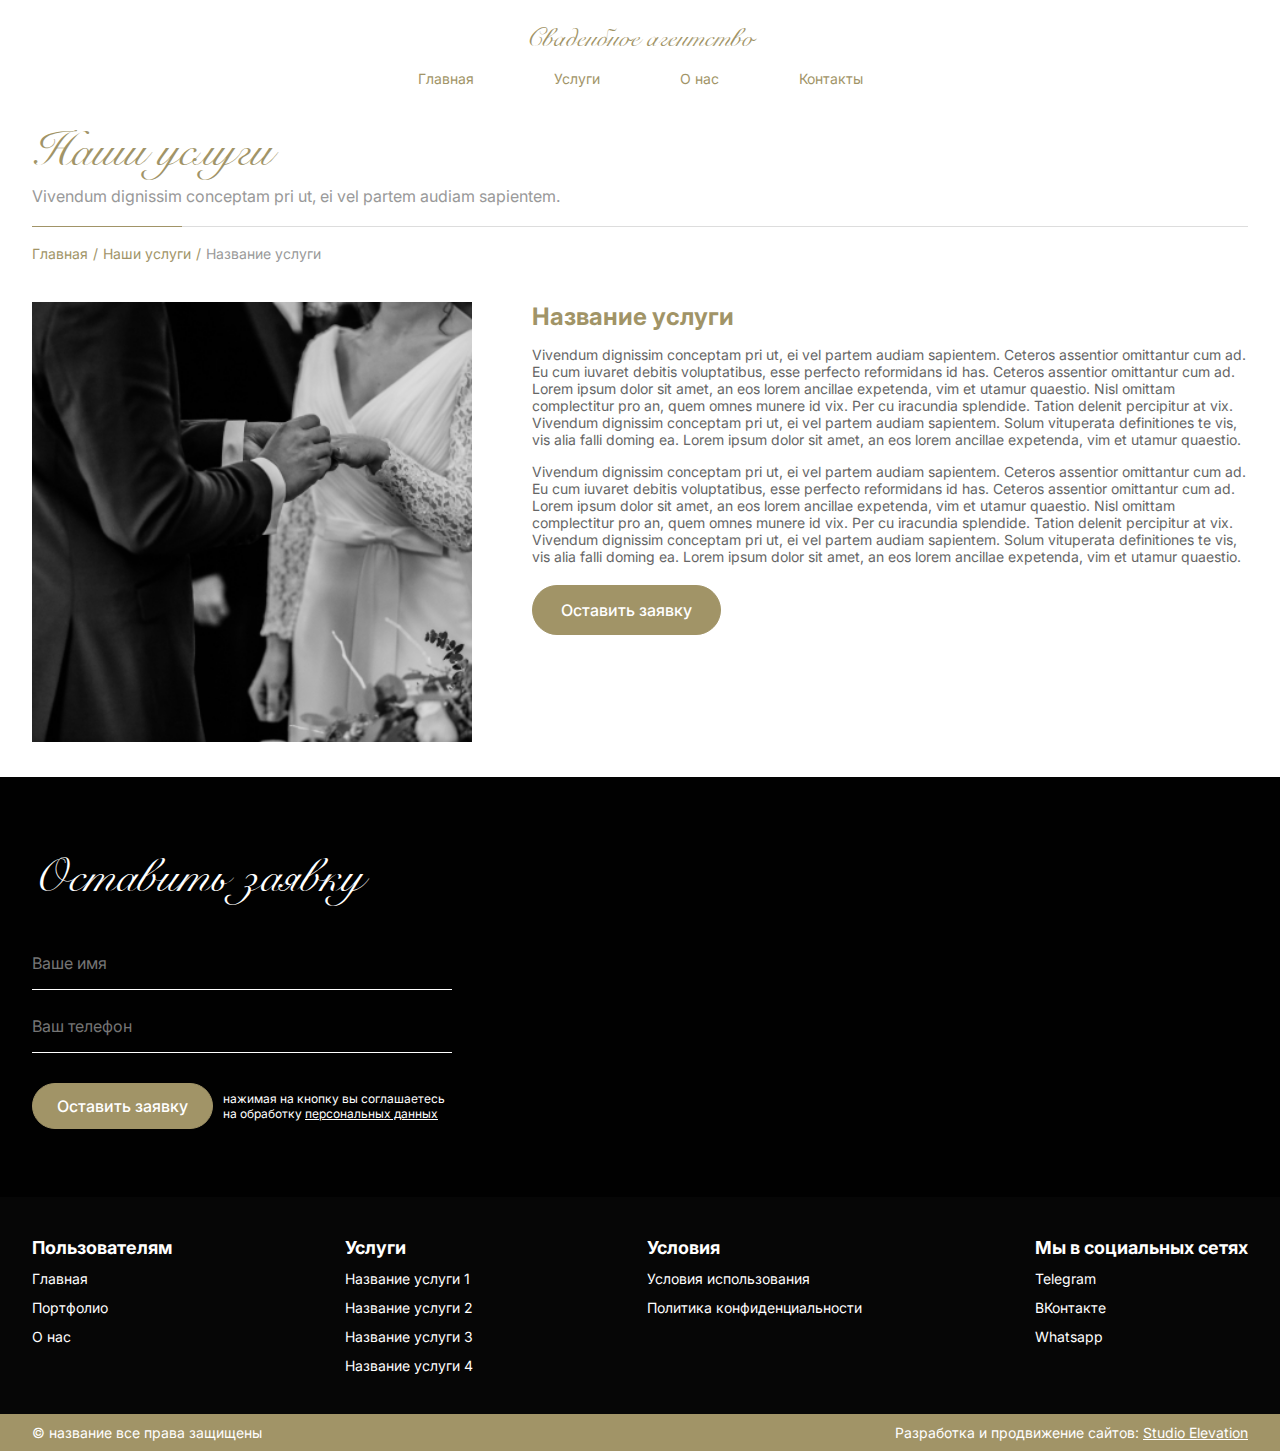
<file: service.html>
<!DOCTYPE html>
<html lang="en">
<head>
    <meta charset="UTF-8">
    <meta name="viewport" content="width=device-width, initial-scale=1.0">
    <link rel="stylesheet" href="css/normalize.css">
    <link rel="stylesheet" href="css/components.css">
    <link rel="stylesheet" href="css/header.css">
    <link rel="stylesheet" href="css/footer.css">
    <link rel="stylesheet" href="css/service.css">

    <title>Главная страница</title>
</head>
<body>
    <header class="header">
        <div class="container">
            <div class="headerBody">
                <div class="headerLogo">
                    <p class="SnellRoundhand">Сваденбное агентство</p>
                </div>

                <div class="headerBurger">
                    <span></span>
                    <span></span>
                </div>

                <nav class="headerMenu">
                    <ul class="headerList">
                        <li><a href="/" class="headerLink">Главная</a></li>
                        <li><a href="/uslugi/" class="headerLink headerLinkSub">Услуги</a></li>
                        <li><a href="/about/" class="headerLink">О нас</a></li>
                        <li><a href="/kontakty/" class="headerLink ">Контакты</a></li>
                    </ul>
                </nav>
            </div>
        </div>
    </header>

    <section class="section sectionPage">
        <div class="container">
            <div class="titlePage">
                <h1 class="SnellRoundhand">Наши услуги</h1>
                <p>Vivendum dignissim conceptam pri ut, ei vel partem audiam sapientem.</p>
            
                <div class="lineContent">
                    <div class="line"></div>
                </div>
            </div>

            <div class="breadcrumbs">
                <a href="index.html">Главная</a>
                <span>/</span>
                <a href="index.html">Наши услуги</a>
                <span>/</span>
                <p>Название услуги</p>
            </div>

            <div class="servicePageContainer">
                <div class="servicePageImg">
                    <img src="img/services/item1.jpg" alt="">
                </div>

                <div class="servicePageText">
                    <h2>Название услуги</h2>

                    <p>Vivendum dignissim conceptam pri ut, ei vel partem audiam sapientem. Ceteros assentior omittantur cum ad. Eu cum iuvaret debitis voluptatibus, esse perfecto reformidans id has. Ceteros assentior omittantur cum ad. Lorem ipsum dolor sit amet, an eos lorem ancillae expetenda, vim et utamur quaestio.
                        Nisl omittam complectitur pro an, quem omnes munere id vix. Per cu iracundia splendide. Tation delenit percipitur at vix. Vivendum dignissim conceptam pri ut, ei vel partem audiam sapientem. Solum vituperata definitiones te vis, vis alia falli doming ea. Lorem ipsum dolor sit amet, an eos lorem ancillae expetenda, vim et utamur quaestio.</p>
                
                    <p>Vivendum dignissim conceptam pri ut, ei vel partem audiam sapientem. Ceteros assentior omittantur cum ad. Eu cum iuvaret debitis voluptatibus, esse perfecto reformidans id has. Ceteros assentior omittantur cum ad. Lorem ipsum dolor sit amet, an eos lorem ancillae expetenda, vim et utamur quaestio.
                        Nisl omittam complectitur pro an, quem omnes munere id vix. Per cu iracundia splendide. Tation delenit percipitur at vix. Vivendum dignissim conceptam pri ut, ei vel partem audiam sapientem. Solum vituperata definitiones te vis, vis alia falli doming ea. Lorem ipsum dolor sit amet, an eos lorem ancillae expetenda, vim et utamur quaestio.</p>
                
                
                    <a href="" class="btnBackground">Оставить заявку</a>
                </div>
            </div>
        </div>
    </section>

    <section class="section contacts">
        <div class="container">
            <div class="contactContent">
                <div class="contactForm">
                    <div class="contactTitle">
                        <h2 class="SnellRoundhand">Оставить заявку</h2>
                    </div>

                    <form action="" method="post">
                        <input type="text" placeholder="Ваше имя">
                        <input type="text" placeholder="Ваш телефон">

                        <div class="contactSubmitContent">
                            <input type="submit" name="submit" class="btnBackground" value="Оставить заявку">
                            <p>нажимая на кнопку вы соглашаетесь на обработку <a href="">персональных данных</a></p>
                        </div>
                    </form>
                </div>

                <div class="contactMap">
                    <script type="text/javascript" charset="utf-8" async src="https://api-maps.yandex.ru/services/constructor/1.0/js/?um=constructor%3Ad1ac2cb171b365cf138391afc2d756d21aab3eed5aa47a722fe98033cd43165f&amp;width=100%25&amp;height=100%&amp;lang=ru_RU&amp;scroll=true"></script>
                </div>
            </div>
        </div>
    </section>

    <footer>
        <div class="footerTop">
            <div class="container">
                <div class="footerContainer">
                    <div class="footerItem">
                        <p>Пользователям</p>
                        
                        <a href="#">Главная</a>
						<a href="#">Портфолио</a>
                        <a href="#">О нас</a>
                    </div>
    
                    <div class="footerItem">
                        <p>Услуги</p>

						<a href="#">Название услуги 1</a>
						<a href="#">Название услуги 2</a>
						<a href="#">Название услуги 3</a>
						<a href="#">Название услуги 4</a>
                    </div>
					
                    <div class="footerItem">
                        <p>Условия</p>
    
                        <a href="/">Условия использования</a>
                        <a href="/">Политика конфиденциальности</a>
                    </div>
    
                    <div class="footerItem">
                        <p>Мы в социальных сетях</p>
    
                        <a href="">Telegram</a>
                        <a href="">ВКонтакте</a>
                        <a href="">Whatsapp</a>
                    </div>
                </div>
            </div>
        </div>

        <div class="footerBottom">
            <div class="container">
                <div class="footerBottomContainer">
                    <p>© название все права защищены</p>

                    <p>Разработка и продвижение сайтов: <a href="https://studioelevation.ru/">Studio Elevation</a></p>
                </div>
            </div>
        </div>
    </footer>

    <script>
        $(document).ready(function(){
            $('.slider').slick({
                slidesToShow: 2,
                slidesToScroll: 2,
                autoplay: true,
                autoplaySpeed: 2000,
                dots: true,
                infinite: true,
            });
        });
    </script>

    <script src="js/menu.js"></script>
    <script src="js/main.js"></script>
</body>
</html>
</file>
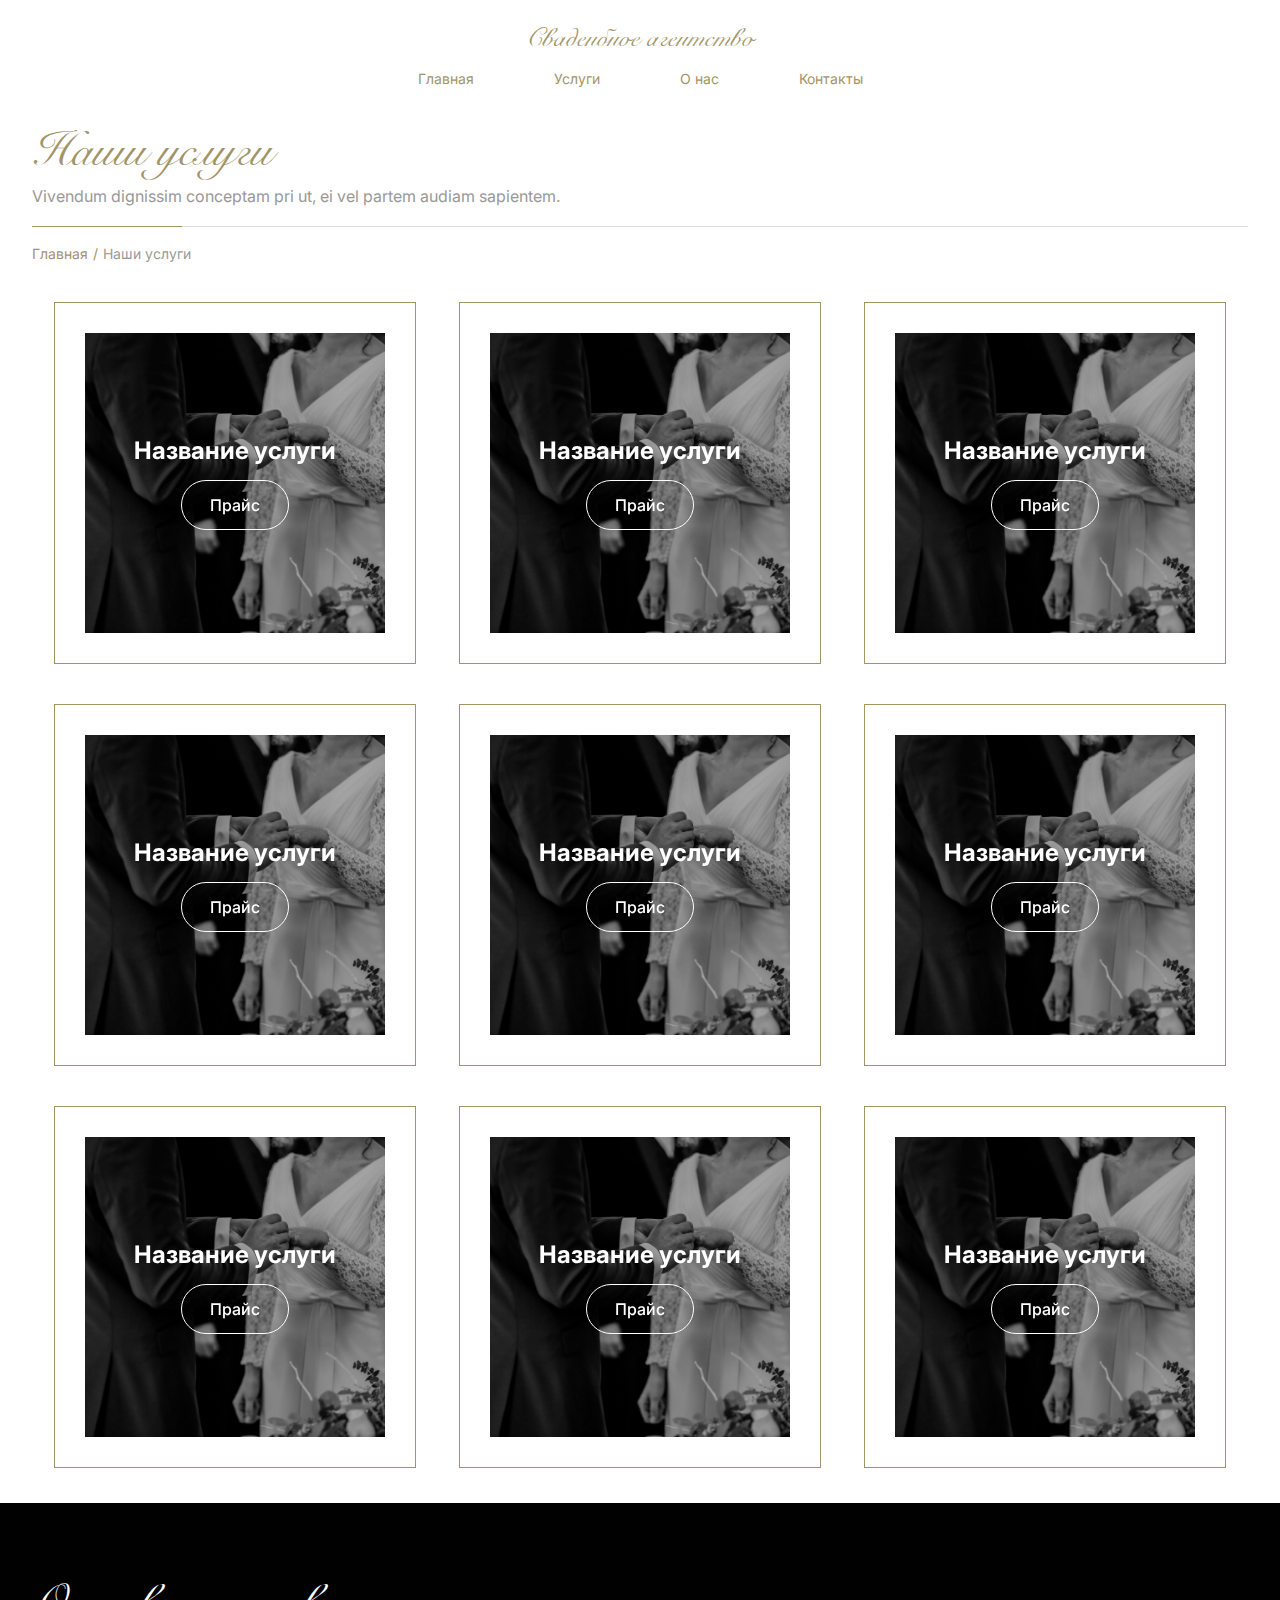
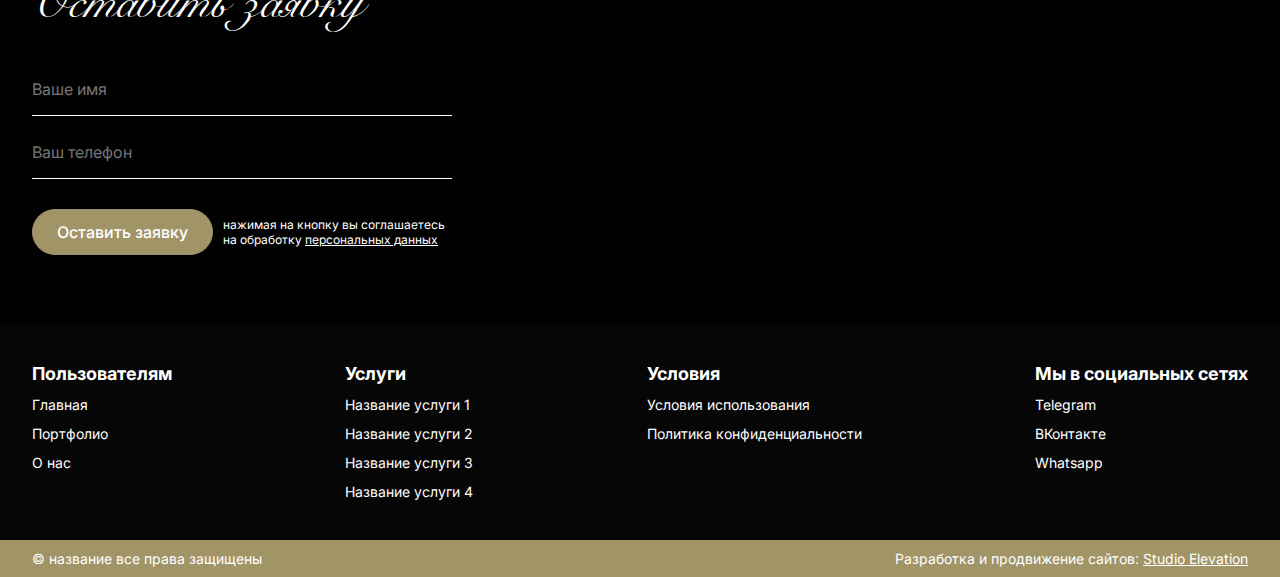
<file: services.html>
<!DOCTYPE html>
<html lang="en">
<head>
    <meta charset="UTF-8">
    <meta name="viewport" content="width=device-width, initial-scale=1.0">
    <link rel="stylesheet" href="css/normalize.css">
    <link rel="stylesheet" href="css/components.css">
    <link rel="stylesheet" href="css/header.css">
    <link rel="stylesheet" href="css/footer.css">

    <title>Главная страница</title>
</head>
<body>
    <header class="header">
        <div class="container">
            <div class="headerBody">
                <div class="headerLogo">
                    <p class="SnellRoundhand">Сваденбное агентство</p>
                </div>

                <div class="headerBurger">
                    <span></span>
                    <span></span>
                </div>

                <nav class="headerMenu">
                    <ul class="headerList">
                        <li><a href="/" class="headerLink">Главная</a></li>
                        <li><a href="/uslugi/" class="headerLink headerLinkSub">Услуги</a></li>
                        <li><a href="/about/" class="headerLink">О нас</a></li>
                        <li><a href="/kontakty/" class="headerLink ">Контакты</a></li>
                    </ul>
                </nav>
            </div>
        </div>
    </header>

    <section class="section sectionPage">
        <div class="container">
            <div class="titlePage">
                <h1 class="SnellRoundhand">Наши услуги</h1>
                <p>Vivendum dignissim conceptam pri ut, ei vel partem audiam sapientem.</p>
            
                <div class="lineContent">
                    <div class="line"></div>
                </div>
            </div>

            <div class="breadcrumbs">
                <a href="index.html">Главная</a>
                <span>/</span>
                <p>Наши услуги</p>
            </div>


            <div class="serviceContainer">
                <div class="serviceItem">
                    <div class="serviceItemImgText">
                        <div>
                            <p>Название услуги</p>
                            <a href="" class="btnBorderWhite">Прайс</a>
                        </div>
                    </div>

                    <div class="serviceItemImg">
                        <div class="serviceItemImgMask"></div>
                        <img src="img/services/item1.jpg" alt="">
                    </div>
                </div>

                <div class="serviceItem">
                    <div class="serviceItemImgText">
                        <div>
                            <p>Название услуги</p>
                            <a href="" class="btnBorderWhite">Прайс</a>
                        </div>
                    </div>

                    <div class="serviceItemImg">
                        <div class="serviceItemImgMask"></div>
                        <img src="img/services/item1.jpg" alt="">
                    </div>
                </div>

                <div class="serviceItem">
                    <div class="serviceItemImgText">
                        <div>
                            <p>Название услуги</p>
                            <a href="" class="btnBorderWhite">Прайс</a>
                        </div>
                    </div>

                    <div class="serviceItemImg">
                        <div class="serviceItemImgMask"></div>
                        <img src="img/services/item1.jpg" alt="">
                    </div>
                </div>

                <div class="serviceItem">
                    <div class="serviceItemImgText">
                        <div>
                            <p>Название услуги</p>
                            <a href="" class="btnBorderWhite">Прайс</a>
                        </div>
                    </div>

                    <div class="serviceItemImg">
                        <div class="serviceItemImgMask"></div>
                        <img src="img/services/item1.jpg" alt="">
                    </div>
                </div>

                <div class="serviceItem">
                    <div class="serviceItemImgText">
                        <div>
                            <p>Название услуги</p>
                            <a href="" class="btnBorderWhite">Прайс</a>
                        </div>
                    </div>

                    <div class="serviceItemImg">
                        <div class="serviceItemImgMask"></div>
                        <img src="img/services/item1.jpg" alt="">
                    </div>
                </div>

                <div class="serviceItem">
                    <div class="serviceItemImgText">
                        <div>
                            <p>Название услуги</p>
                            <a href="" class="btnBorderWhite">Прайс</a>
                        </div>
                    </div>

                    <div class="serviceItemImg">
                        <div class="serviceItemImgMask"></div>
                        <img src="img/services/item1.jpg" alt="">
                    </div>
                </div>

                <div class="serviceItem">
                    <div class="serviceItemImgText">
                        <div>
                            <p>Название услуги</p>
                            <a href="" class="btnBorderWhite">Прайс</a>
                        </div>
                    </div>

                    <div class="serviceItemImg">
                        <div class="serviceItemImgMask"></div>
                        <img src="img/services/item1.jpg" alt="">
                    </div>
                </div>

                <div class="serviceItem">
                    <div class="serviceItemImgText">
                        <div>
                            <p>Название услуги</p>
                            <a href="" class="btnBorderWhite">Прайс</a>
                        </div>
                    </div>

                    <div class="serviceItemImg">
                        <div class="serviceItemImgMask"></div>
                        <img src="img/services/item1.jpg" alt="">
                    </div>
                </div>

                <div class="serviceItem">
                    <div class="serviceItemImgText">
                        <div>
                            <p>Название услуги</p>
                            <a href="" class="btnBorderWhite">Прайс</a>
                        </div>
                    </div>

                    <div class="serviceItemImg">
                        <div class="serviceItemImgMask"></div>
                        <img src="img/services/item1.jpg" alt="">
                    </div>
                </div>
            </div>
        </div>
    </section>

    <section class="section contacts">
        <div class="container">
            <div class="contactContent">
                <div class="contactForm">
                    <div class="contactTitle">
                        <h2 class="SnellRoundhand">Оставить заявку</h2>
                    </div>

                    <form action="" method="post">
                        <input type="text" placeholder="Ваше имя">
                        <input type="text" placeholder="Ваш телефон">

                        <div class="contactSubmitContent">
                            <input type="submit" name="submit" class="btnBackground" value="Оставить заявку">
                            <p>нажимая на кнопку вы соглашаетесь на обработку <a href="">персональных данных</a></p>
                        </div>
                    </form>
                </div>

                <div class="contactMap">
                    <script type="text/javascript" charset="utf-8" async src="https://api-maps.yandex.ru/services/constructor/1.0/js/?um=constructor%3Ad1ac2cb171b365cf138391afc2d756d21aab3eed5aa47a722fe98033cd43165f&amp;width=100%25&amp;height=100%&amp;lang=ru_RU&amp;scroll=true"></script>
                </div>
            </div>
        </div>
    </section>

    <footer>
        <div class="footerTop">
            <div class="container">
                <div class="footerContainer">
                    <div class="footerItem">
                        <p>Пользователям</p>
                        
                        <a href="#">Главная</a>
						<a href="#">Портфолио</a>
                        <a href="#">О нас</a>
                    </div>
    
                    <div class="footerItem">
                        <p>Услуги</p>

						<a href="#">Название услуги 1</a>
						<a href="#">Название услуги 2</a>
						<a href="#">Название услуги 3</a>
						<a href="#">Название услуги 4</a>
                    </div>
					
                    <div class="footerItem">
                        <p>Условия</p>
    
                        <a href="/">Условия использования</a>
                        <a href="/">Политика конфиденциальности</a>
                    </div>
    
                    <div class="footerItem">
                        <p>Мы в социальных сетях</p>
    
                        <a href="">Telegram</a>
                        <a href="">ВКонтакте</a>
                        <a href="">Whatsapp</a>
                    </div>
                </div>
            </div>
        </div>

        <div class="footerBottom">
            <div class="container">
                <div class="footerBottomContainer">
                    <p>© название все права защищены</p>

                    <p>Разработка и продвижение сайтов: <a href="https://studioelevation.ru/">Studio Elevation</a></p>
                </div>
            </div>
        </div>
    </footer>

    <script>
        $(document).ready(function(){
            $('.slider').slick({
                slidesToShow: 2,
                slidesToScroll: 2,
                autoplay: true,
                autoplaySpeed: 2000,
                dots: true,
                infinite: true,
            });
        });
    </script>

    <script src="js/menu.js"></script>
    <script src="js/main.js"></script>
</body>
</html>
</file>
<file: css/components.css>
.section{
    margin-top: 35px;
    overflow-x: hidden;
}

.sectionPage{
    margin-top: 120px;
}

.titlePage h1{
    color: #A19467;
    font-size: 48px;
    font-weight: 100;
}

.titlePage p{
    margin-top: 5px;
    color: #999;
}

.lineContent{
    display: flex;
    width: 100%;
    height: 1px;
    background: #ddd;
    margin-top: 20px;
}

.line{
    width: 150px;
    background: #A19467;
}

.breadcrumbs{
    display: flex;
    margin-top: 18px;
    font-size: 14px;
}

.breadcrumbs a{
    color: #A19467;
}

.breadcrumbs span{
    margin: 0 5px;
    color: #A19467;
}

.breadcrumbs p{
    color: #999;
}

.btnBorderWhite{
    display: inline-block;
    border-radius: 80px;
    background: none;
    border: 1px solid #fff;
    padding: 14px 28px;
    color: #fff;
    font-weight: 500;
    transition: .4s;
}

.btnBorderWhite:hover{
    background: #A19467;
    border: 1px solid #A19467;
    color: #fff;
}

.btnBackground{
    display: inline-block;
    border-radius: 80px;
    background: #A19467;
    border: 1px solid #A19467;
    padding: 14px 28px;
    color: #fff;
    font-weight: 500;
    transition: .4s;
}

.btnBackground:hover{
    background: none;
    border: 1px solid #A19467;
    color: #A19467;
}

.titleSection{
    display: grid;
    justify-items: center;
    text-align: center;
}

.titleSection h2{
    color: #A19467;
    font-weight: 100;
    font-size: 48px;
}

.titleSection p{
    margin-top: 15px;
    color: #999;
    font-size: 14px;
    width: 380px;
}

/* justifyContentCenter */

.justifyContentCenter{
    display: flex;
    justify-content: center;
}

/* service */

.serviceContainer{
    display: grid;
    justify-items: center;
    grid-template-columns: 1fr 1fr 1fr;
}

.serviceItem{
    display: flex;
    justify-content: center;
    align-items: center;
    border: 1px solid #A19467;
    width: 360px;
    height: 360px;
    position: relative;
    transition: .4s;
    margin-top: 40px;
}

.serviceItemImg{
    width: 300px;
    height: 300px;
    transition: .4s;
    position: relative;
}

.serviceItemImgMask{
    background: #00000041;
    width: 100%;
    height: 100%;
    transition: .4s;
    position: absolute;
    left: 0;
    top: 0;
}

.serviceItemImg img{
    width: 100%;
    height: 100%;
    object-fit: cover;
}

.serviceItem:hover .serviceItemImg{
    width: 100%;
    height: 100%;
}

.serviceItemImgText{
    position: absolute;
    left: 0;
    top: 0;
    z-index: 99;
    display: flex;
    justify-content: center;
    align-items: center;
    flex-wrap: wrap;
    width: 100%;
    height: 100%;
    text-align: center;
}

.serviceItemImgText p{
    color: #fff;
    font-size: 24px;
    font-weight: bold;
    width: 100%;
}

.serviceItemImgText .btnBorderWhite{
    margin-top: 15px;
}

.serviceBtnMore{
    margin-top: 40px;
}

@media(min-width: 320px) and (max-width: 720px){
    
    .sectionPage{
        margin-top: 60px;
    }

    .titlePage h1{
        font-size: 38px;
    }

    .titleSection h2{
        font-size: 32px;
    }
    
    .titleSection p{
        width: 100%;
    }

    /* service */

    .serviceContainer{
        display: grid;
        justify-items: center;
        grid-template-columns: 1fr;
    }

    .serviceItem{
        width: 300px;
        height: 300px;
        margin-top: 30px;
    }
    
    .serviceItemImg{
        width: 260px;
        height: 260px;
    }
    
}

@media(min-width: 720px) and (max-width: 1200px){
    /* service */

    .serviceContainer{
        display: grid;
        justify-items: center;
        grid-template-columns: 1fr 1fr;
    }

    .serviceItem{
        width: 320px;
        height: 320px;
        margin-top: 30px;
    }
    
    .serviceItemImg{
        width: 280px;
        height: 280px;
    }

    .serviceItemImgText{
        position: absolute;
        left: 0;
        top: 0;
        z-index: 99;
        display: flex;
        justify-content: center;
        align-items: center;
        flex-wrap: wrap;
        width: 100%;
        height: 100%;
        text-align: center;
    }
    
    .serviceItemImgText p{
        color: #fff;
        font-size: 24px;
        font-weight: bold;
        width: 100%;
    }
    
    .serviceItemImgText .btnBorderWhite{
        margin-top: 15px;
    }
    
}
</file>
<file: css/header.css>
header{
    position: fixed;
    width: 100%;
    top: 0;
    left: 0;
    z-index: 50;
    display: flex;
    justify-content: center;
    background: #fff;
}

header::before{
    content: '';
    position: absolute;
    top: 0;
    left: 0;
    width: 100%;
    height: 100%;
    z-index: 2;
}

.headerBody{
    position: relative;
    display: flex;
    justify-content: center;
    flex-wrap: wrap;
    align-items: center;
    height: 80px;
    padding: 15px;
}

.headerLogo{
    display: flex;
    justify-content: center;
    align-items: center;
    z-index: 3;
    text-decoration: none;
    width: 100%;
}

.headerLogo p{
    font-size: 26px;
    color: #A19467;
}

.headerLogoImg img{
    height: 70px;
}

.headerLogoText{
    margin-left: 15px;
}

.headerLogoText h2{
    color: #48516D;
    font-size: 22px;
}

.headerLogoText p{
    color: #fff;
    font-weight: unset;
    font-size: 14px;
}

.headerBurger{
    display: none;
}

.headerList{
    display: flex;
    align-items: center;
    position: relative;
    z-index: 2;
}

.headerList li{
    list-style: none;
    margin: 0 40px;
}

.headerLink{
    border-bottom: 1px solid none;
    padding: 0 0 5px;
}

.headerLink, .subLink{
    color: #A19467;
    text-decoration: none;
    font-size: 14px;
    transition: all 0.5s ease 0s;
}

.headerLink:hover{
    color: #48516D;
    transition: all 0.5s ease 0s;
    border-bottom: 1px solid #A19467;
}

.headerList li{
    position: relative;
}

.subMenu{
    display: none;
    position: absolute;
    left: 0;
    width: 320px;
}

.headerList li:hover .subMenu{
    display: block;
}

.subMenuContent {
    padding: 0px;
    background: #fff;
    padding: 5px 0;
    width: 100%;
    box-shadow: 0 0 10px rgba(0, 0, 0, 0.1);
    border-radius: 10px; 
    margin-top: 10px;
}

.subLink{
    display: block;
    padding: 0;
    color: #333;
    width: 100%;
    margin: 15px 0;
}

.subLink:hover{
    color: #48516D;
}



.headerHidden{
    margin-left: 25px;
    font-size: 16px;
    z-index: 9999;
}

.scrolled{
    transition: .4s;
}
  

.btnHeader{
    display: inline-block;
    padding: 14px 28px;
    background: linear-gradient(45deg, #141720, #272B37);
    color: #fff;
    border-radius: 100px;
}

.btnHeader svg{
    margin-right: 5px;
}

.headerSocial{
    z-index: 9;
}

.headerSocial a{
    margin-right: 10px;
}

.headerSocial a img{
    width: 20px;
}

/* Адаптация меню для мобильные устройства */


@media(max-width: 960px){
    .headerTop{
        padding: 5px 0;
    }
    .headerTop a{
        margin-right: 20px;
        font-size: 12px;
    }
    
    .headerTop a:hover{
        text-decoration: none;
    }

    body.lock{
        overflow: hidden;
    }

    .container{
        width: 95%;
    }

    .headerBody{
        display: flex;
        justify-content: space-between;
        height: 60px;
        padding: 5px 0;
    }

    .headerLogo{
        width: auto;
    }

    .headerLogo p{

    }

    .headerLogoText{
        margin-left: 15px;
    }

    .headerLogoText h2{
        font-size: 20px;
    }

    .headerLogoText p{
        font-size: 12px;
    }

    .headerBurger{
        display: block;
        position: relative;
        width: 34px;
        height: 22px;
        z-index: 3;
    }

    .headerBurger span{
        background: #A19467;
        position: absolute;
        left: 0;
        top: 9px;
        height: 4px;
        width: 100%;
        border-radius: 4px;
        transition: all 0.5s ease 0s;
    }

    .headerBurger::before, 
    .headerBurger::after{
        content: '';
        background: #A19467;
        position: absolute;
        transition: all 0.5s ease 0s;
        height: 4px;
        width: 100%;
        border-radius: 4px;
    }

    .headerBurger::before{
        top: 0;
        left: 0;
    }

    .headerBurger::after{
        bottom: 0;
        right: 0;
    }
    
    .headerBurger.active::before{
        width: 0px;
        left: 50%;
        transition: all 0.2s ease 0s;
    }

    .headerBurger.active::after{
        transition: all 0.2s ease 0s;
        right: 50%;
        width: 0px;
    }

    .headerBurger.active span:nth-child(1){
        transition: all 0.5s ease 0s;
        transform: rotate(45deg);
        background: #A19467;
    }

    .headerBurger.active span:nth-child(2){
        transition: all 0.5s ease 0s;
        background: #A19467;
        transform: rotate(-45deg);
    }
   
    .headerMenu{
        position: fixed;
        display: flex;
        align-items: center;
        justify-content: center;
        right: -200%;
        top: 80px;
        width: 100%;
        height: 100vh;
        transition: all 1s ease 0s;
    }

    .headerMenu.active{
        transition: all 0.8s ease 0s;
        top: 80px;
        right: 0;
        height: 100vh;
    }

    .headerList{
        display: block;
        text-align: center;
        padding: 0;
        margin: 0 auto;
        background: #fff;
        width: 100%;
        /* height: calc(100% - 100px); */
        height: 100%;
        padding: 30px 0 0 0;
        
    }

    .headerList li{
        display: flex;
        justify-content: center;
        flex-wrap: wrap;
        width: 100%;
        margin: 15px 0;
    }

    .headerList li a{
        font-size: 16px;
        width: 100%;
    }

    
    .headerList li a:hover{
        color: #fff;
    }

    .subMenu{
        position: relative;
        display: none;
        width: 100%;
    }

    .headerList li:hover .subMenu{
        display: none;
    }

    .subMenuContent{
        background: none;
        box-shadow: none;
    }

    .subMenuContent li a{
        color: #fff;
        margin: 2px 0;
    }

    .headerHidden{
        display: none !important;
    }
}
</file>
<file: css/footer.css>
footer{
    background: #060606;
}

.footerTop{
    display: flex;
    justify-content: center;
    background: #060606;
    padding: 40px 0;
}

.footerContainer{
    display: flex;
    justify-content: space-between;
}

.footerItem p{
    color: #fff;
    font-size: 18px;
    font-weight: bold;
    margin-bottom: 5px;
}

.footerItem a{
    display: flex;
    width: 100%;
    margin-top: 12px;
    color: #fff;
    font-size: 14px;
    transition: .4s;
}

.footerItem a:hover{
    color: #A19467;
}

.footerBottom{
    display: flex;
    justify-content: center;
    padding: 10px 0;
    background: #A19467;
}

.footerBottomContainer{
    display: flex;
    justify-content: space-between;
    color: #fff;
}

.footerBottomContainer p{
    font-size: 14px;
}

.footerBottomContainer a{
    color: #fff;
    text-decoration: underline;
}

/* contacts */

.contacts{
    background: #010101;
    padding: 60px 0;
}

.contactTitle h2{
    color: #fff;
    font-size: 48px;
    font-weight: 100;
}

.contactContent{
    display: flex;
    justify-content: space-between;
    align-items: center;
}

.contactForm{
    width: 420px;
}

.contactForm form{
    margin-top: 20px;
}

.contactForm input{
    border-bottom: 1px solid #fff;
    padding: 16px 0;
    width: 100%;
    color: #fff;
    margin-top: 10px;
}

.contactSubmitContent{
    display: flex;
    align-items: center;
    margin-top: 30px;
    width: 100%;
}

.contactSubmitContent input{
    width: auto;
    padding: 12px 24px;
    outline: none;
    border: 1px solid #A19467;
    margin: 0;
}

.contactSubmitContent p{
    color: #fff;
    font-size: 12px;
    margin-left: 10px;
}

.contactSubmitContent p a{
    color: #fff;
    text-decoration: underline;
}

.contactMap{
    display: flex;
    flex-grow: 1;
    height: 300px;
    border-radius: 20px;
    overflow: hidden;
    margin-left: 100px;
}


@media(min-width: 320px) and (max-width: 620px){
    
    .footerTop{
        padding: 20px 0;
    }
    
    .footerContainer{
        justify-content: center;
        flex-wrap: wrap;
    }

    .footerItem{
        width: 100%;
        display: flex;
        justify-content: center;
        flex-wrap: wrap;
        margin: 25px 0;
    }
    
    .footerItem a{
        justify-content: center;
    }

    .footerBottomContainer{
        justify-content: center;
        flex-wrap: wrap;
    }

    .footerBottomContainer p:nth-child(2){
        margin-top: 10px;
    }

    /* contacts */

    .contactContent{
        flex-wrap: wrap;
    }

    .contactForm{
        width: 100%;
    }

    .contactForm form{
        margin-top: 20px;
    }

    .contactForm input{
        width: 100%;
        margin-top: 10px;
    }

    .contactSubmitContent{
        display: flex;
        flex-wrap: wrap;
        align-items: center;
        margin-top: 20px;
        width: 100%;
    }

    .contactSubmitContent p{
        margin-left: 0;
        margin-top: 10px;
    }

    .contactMap{
        width: 100%;
        height: 320px;
        margin-left: 0;
        margin-top: 35px;
    }
}

@media(min-width: 620px) and (max-width: 980px){
    
    .footerTop{
        padding: 20px 0;
    }
    
    .footerContainer{
        justify-content: center;
        flex-wrap: wrap;
    }

    .footerItem{
        width: 48%;
        display: flex;
        justify-content: start;
        flex-wrap: wrap;
        margin: 25px 0;
    }
    
    .footerItem a{
        justify-content: start;
    }

    .footerBottomContainer{
        justify-content: space-between;
        flex-wrap: wrap;
    }

    .footerBottomContainer p{
        width: 48%;
    }

    
    /* contacts */

    .contactContent{
        flex-wrap: wrap;
    }

    .contactForm{
        width: 100%;
    }

    .contactForm form{
        margin-top: 20px;
    }

    .contactForm input{
        margin-top: 10px;
    }

    .contactSubmitContent{
        display: flex;
        align-items: center;
        margin-top: 20px;
        width: 100%;
    }

    .contactSubmitContent p{
        margin-left: 10px;
    }

    .contactMap{
        width: 100%;
        height: 320px;
        margin-left: 0;
        margin-top: 35px;
    }
}
</file>
<file: css/service.css>
.servicePageContainer{
    display: flex;
    justify-content: space-between;
    flex-wrap: wrap;
    margin-top: 40px;
}

.servicePageImg{
    width: 440px;
}

.servicePageImg img{
    width: 100%;
}

.servicePageText{
    width: calc(100% - 500px);
}

.servicePageText h2{
    color: #A19467;
    font-size: 24px;
}

.servicePageText p{
    font-size: 14px;
    color: #666;
    margin-top: 15px;
}

.servicePageText a{
    margin-top: 20px;
}

@media(min-width: 320px) and (max-width: 550px){
    .servicePageContainer{
        margin-top: 20px;
    }
    
    .servicePageImg{
        width: 100%;
    }
    
    .servicePageText{
        width: 100%;
        margin-top: 20px;
    }
}

@media(min-width: 550px) and (max-width: 720px){
  
    .servicePageImg{
        width: 250px;
    }
    
    .servicePageText{
        width: calc(100% - 280px);
    }
}

@media(min-width: 720px) and (max-width: 920px){
  
    .servicePageImg{
        width: 350px;
    }
    
    .servicePageText{
        width: calc(100% - 390px);
    }
}
</file>
